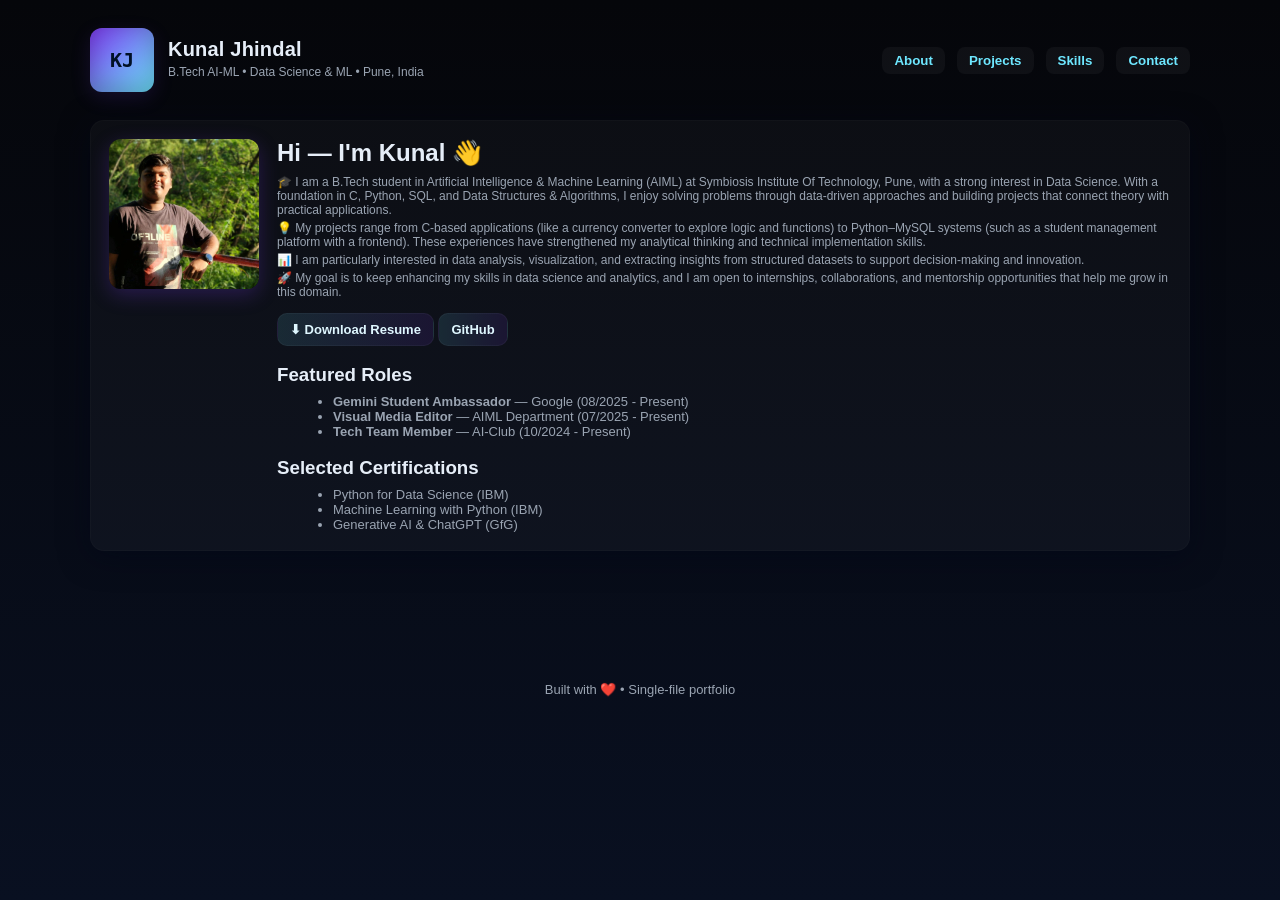
<file: Untitled-1.html>
<!doctype html>
<html lang="en">
<head>
<meta charset="utf-8" />
<meta name="viewport" content="width=device-width,initial-scale=1" />
<title>Kunal Jhindal — Portfolio</title>
<meta name="description" content="Kunal Jhindal — B.Tech AI-ML | Data Science & ML | GitHub: kjuhi-18" />
<style>
  :root{
    --bg:#05060a; --bg-2:#091021; --card:rgba(255,255,255,0.03);
    --muted:#9aa4b2; --accent:#6ee7ff; --accent-2:#7c3aed; 
    --glass:rgba(255,255,255,0.02); --glass-2:rgba(255,255,255,0.04);
  }
  html,body{height:100%;margin:0;font-family:Inter,ui-sans-serif,sans-serif;background:linear-gradient(180deg,var(--bg) 0%,var(--bg-2) 100%);color:#e6eef8;transition:all 0.5s ease;}
  a { color: var(--accent); text-decoration:none; }
  .container{ max-width:1100px; margin:0 auto; padding:28px; }
  header{ display:flex; align-items:center; justify-content:space-between; gap:18px; flex-wrap:wrap; }
  .brand{ display:flex; gap:14px; align-items:center; }
  .avatar{ width:64px; height:64px; border-radius:12px; display:grid; place-items:center; font-weight:700; background: linear-gradient(135deg,var(--accent-2),var(--accent)); color:#001026; font-family:monospace; font-size:20px; box-shadow:0 6px 20px rgba(124,58,237,0.15), inset 0 -6px 24px rgba(0,0,0,0.25);}
  h1{ margin:0; font-size:20px; letter-spacing:0.2px; }
  .nav{ display:flex; gap:12px; flex-wrap:wrap; }
  .nav button{ padding:6px 12px; border-radius:8px; border:none; background:var(--glass-2); color:var(--accent); cursor:pointer; font-weight:600; transition:0.3s; }
  .nav button:hover{ background:var(--accent-2); color:#001026; }
  main{ margin-top:28px; position:relative; min-height:60vh; }
  section{ display:none; opacity:0; transition:opacity 0.8s ease; }
  section.active{ display:block; opacity:1; }
  .card{ background: var(--card); border-radius:14px; padding:18px; box-shadow:0 6px 30px rgba(2,6,23,0.6); border:1px solid rgba(255,255,255,0.02); margin-bottom:18px; }
  h2,h3,h4{ margin:0 0 8px 0; }
  p{ margin:4px 0; }
  .small{ font-size:12px; color:var(--muted); }
  .btn{ display:inline-flex; align-items:center; gap:8px; padding:8px 12px; border-radius:10px; background: linear-gradient(90deg, rgba(110,231,255,0.12), rgba(124,58,237,0.12)); border:1px solid rgba(255,255,255,0.04); color:#dff7ff; font-weight:600; font-size:13px; }
  .repo-grid{ display:grid; grid-template-columns:1fr; gap:12px; margin-top:12px; }
  @media(min-width:900px){ .repo-grid{ grid-template-columns:repeat(2,1fr); } }
  .repo{ padding:14px; border-radius:12px; background:linear-gradient(180deg, rgba(255,255,255,0.01), transparent); border:1px solid rgba(255,255,255,0.02); }
  .repo h4{ margin:0 0 6px 0; font-size:15px; }
  .repo p{ margin:0; color:var(--muted); font-size:13px; min-height:36px; }
  footer{ margin-top:22px; color:var(--muted); text-align:center; font-size:13px; }
</style>
</head>
<body>
<div class="container">
  <header>
    <div class="brand">
      <div class="avatar">KJ</div>
      <div>
        <h1>Kunal Jhindal</h1>
        <p class="small">B.Tech AI-ML • Data Science & ML • Pune, India</p>
      </div>
    </div>
    <div class="nav">
      <button data-section="about">About</button>
      <button data-section="projects">Projects</button>
      <button data-section="skills">Skills</button>
      <button data-section="contact">Contact</button>
    </div>
  </header>

  <main>
    <!-- About -->
    <section id="about" class="active">
      <div class="card" style="display:flex;gap:18px;flex-wrap:wrap;align-items:flex-start;">
        <!-- Profile Photo -->
        <div>
          <img src="profile.jpeg" alt="Kunal Jhindal" style="width:150px;border-radius:12px;box-shadow:0 6px 20px rgba(124,58,237,0.25);"/>
        </div>

        <!-- Intro + Roles + Certifications -->
        <div style="flex:1;">
          <h2 style="opacity:0;" id="welcome">Hi — I'm Kunal 👋</h2>
          <p class="small" style="margin-top:8px;">
            🎓 I am a B.Tech student in Artificial Intelligence & Machine Learning (AIML) at Symbiosis Institute Of Technology, Pune, with a strong interest in Data Science. With a foundation in C, Python, SQL, and Data Structures & Algorithms, I enjoy solving problems through data-driven approaches and building projects that connect theory with practical applications.
          </p>
          <p class="small">
            💡 My projects range from C-based applications (like a currency converter to explore logic and functions) to Python–MySQL systems (such as a student management platform with a frontend). These experiences have strengthened my analytical thinking and technical implementation skills.
          </p>
          <p class="small">
            📊 I am particularly interested in data analysis, visualization, and extracting insights from structured datasets to support decision-making and innovation.
          </p>
          <p class="small">
            🚀 My goal is to keep enhancing my skills in data science and analytics, and I am open to internships, collaborations, and mentorship opportunities that help me grow in this domain.
          </p>

          <div style="margin-top:14px;">
            <a class="btn" href="resume.pdf" target="_blank">⬇ Download Resume</a>
            <a class="btn" href="https://github.com/kjuhi-18" target="_blank">GitHub</a>
          </div>

          <!-- Roles -->
          <h3 style="margin-top:18px;">Featured Roles</h3>
          <ul style="margin:6px 0 0 16px;color:var(--muted);font-size:13px;">
            <li><strong>Gemini Student Ambassador</strong> — Google (08/2025 - Present)</li>
            <li><strong>Visual Media Editor</strong> — AIML Department (07/2025 - Present)</li>
            <li><strong>Tech Team Member</strong> — AI-Club (10/2024 - Present)</li>
          </ul>

          <!-- Certifications -->
          <h3 style="margin-top:18px;">Selected Certifications</h3>
          <ul style="margin:6px 0 0 16px;color:var(--muted);font-size:13px;">
            <li>Python for Data Science (IBM)</li>
            <li>Machine Learning with Python (IBM)</li>
            <li>Generative AI & ChatGPT (GfG)</li>
          </ul>
        </div>
      </div>
    </section>

    <!-- Projects -->
    <section id="projects">
      <div class="card">
        <h3>Projects</h3>
        <input id="search" type="search" placeholder="Search projects..." style="padding:10px;border-radius:10px;border:1px solid rgba(255,255,255,0.03);background:var(--glass-2);color:inherit;width:100%;margin-top:8px;" />
        <div id="repoGrid" class="repo-grid"></div>
        <div id="status" class="small" style="margin-top:8px;">Fetching repos…</div>
      </div>
    </section>

    <!-- Skills -->
    <section id="skills">
      <div class="card">
        <h3>Skills</h3>
        <div style="display:flex;gap:8px;flex-wrap:wrap;margin-top:12px;">
          <div style="padding:6px 10px;border-radius:999px;font-size:12px;background:var(--glass);border:1px solid rgba(255,255,255,0.02);color:var(--muted);">Python</div>
          <div style="padding:6px 10px;border-radius:999px;font-size:12px;background:var(--glass);border:1px solid rgba(255,255,255,0.02);color:var(--muted);">SQL</div>
          <div style="padding:6px 10px;border-radius:999px;font-size:12px;background:var(--glass);border:1px solid rgba(255,255,255,0.02);color:var(--muted);">C</div>
          <div style="padding:6px 10px;border-radius:999px;font-size:12px;background:var(--glass);border:1px solid rgba(255,255,255,0.02);color:var(--muted);">Machine Learning</div>
          <div style="padding:6px 10px;border-radius:999px;font-size:12px;background:var(--glass);border:1px solid rgba(255,255,255,0.02);color:var(--muted);">Data Analysis</div>
        </div>
      </div>
    </section>

    <!-- Contact -->
    <section id="contact">
      <div class="card">
        <h3>Contact</h3>
        <ul style="list-style:none;padding-left:0;margin-top:8px;color:var(--muted);">
          <li>Email: <a href="mailto:jhindalkunal457@gmail.com">jhindalkunal457@gmail.com</a></li>
          <li>Phone: 8979107422</li>
          <li>Location: Pune, India</li>
          <li>LinkedIn: <a href="https://www.linkedin.com/in/kunal-jhindal" target="_blank">/in/kunal-jhindal</a></li>
          <li>GitHub: <a href="https://github.com/kjuhi-18" target="_blank">github.com/kjuhi-18</a></li>
        </ul>
      </div>
    </section>
  </main>

  <footer>
    Built with ❤️ • Single-file portfolio
  </footer>
</div>

<script>
  // Fade-in welcome
  window.addEventListener('load',()=>document.getElementById('welcome').style.opacity=1);

  // Navigation
  const buttons = document.querySelectorAll('.nav button');
  const sections = document.querySelectorAll('main section');
  buttons.forEach(btn=>{
    btn.addEventListener('click',()=>{
      sections.forEach(s=>s.classList.remove('active'));
      document.getElementById(btn.dataset.section).classList.add('active');
    });
  });

  // GitHub repo fetch
  const GITHUB_USER='kjuhi-18';
  const PER_PAGE=100;
  const statusEl=document.getElementById('status');
  const repoGrid=document.getElementById('repoGrid');
  const searchInput=document.getElementById('search');

  let cachedRepos=[];
  async function fetchRepos(){
    statusEl.textContent='Fetching repos…';
    try{
      const resp=await fetch(`https://api.github.com/users/${GITHUB_USER}/repos?per_page=${PER_PAGE}&sort=updated`);
      if(!resp.ok)throw new Error('Failed to fetch GitHub repos');
      const data=await resp.json();
      cachedRepos=data;
      renderRepos(data);
      statusEl.textContent=`Showing ${data.length} public repos`;
    }catch(err){statusEl.textContent=err.message;}
  }
  function renderRepos(repos){
    repoGrid.innerHTML='';
    repos.forEach(r=>{
      const div=document.createElement('div');
      div.className='repo';
      div.innerHTML=`<a href="${r.html_url}" target="_blank" style="color:inherit;text-decoration:none;"><h4>${r.name}</h4><p>${r.description||'No description'}</p><div class="small">★ ${r.stargazers_count} • ${r.language||'—'}</div></a>`;
      repoGrid.appendChild(div);
    });
  }
  searchInput.addEventListener('input',()=>{const q=(searchInput.value||'').toLowerCase();renderRepos(cachedRepos.filter(r=>r.name.toLowerCase().includes(q)|| (r.description&&r.description.toLowerCase().includes(q))));});
  fetchRepos();
</script>
</body>
</html>
</file>
